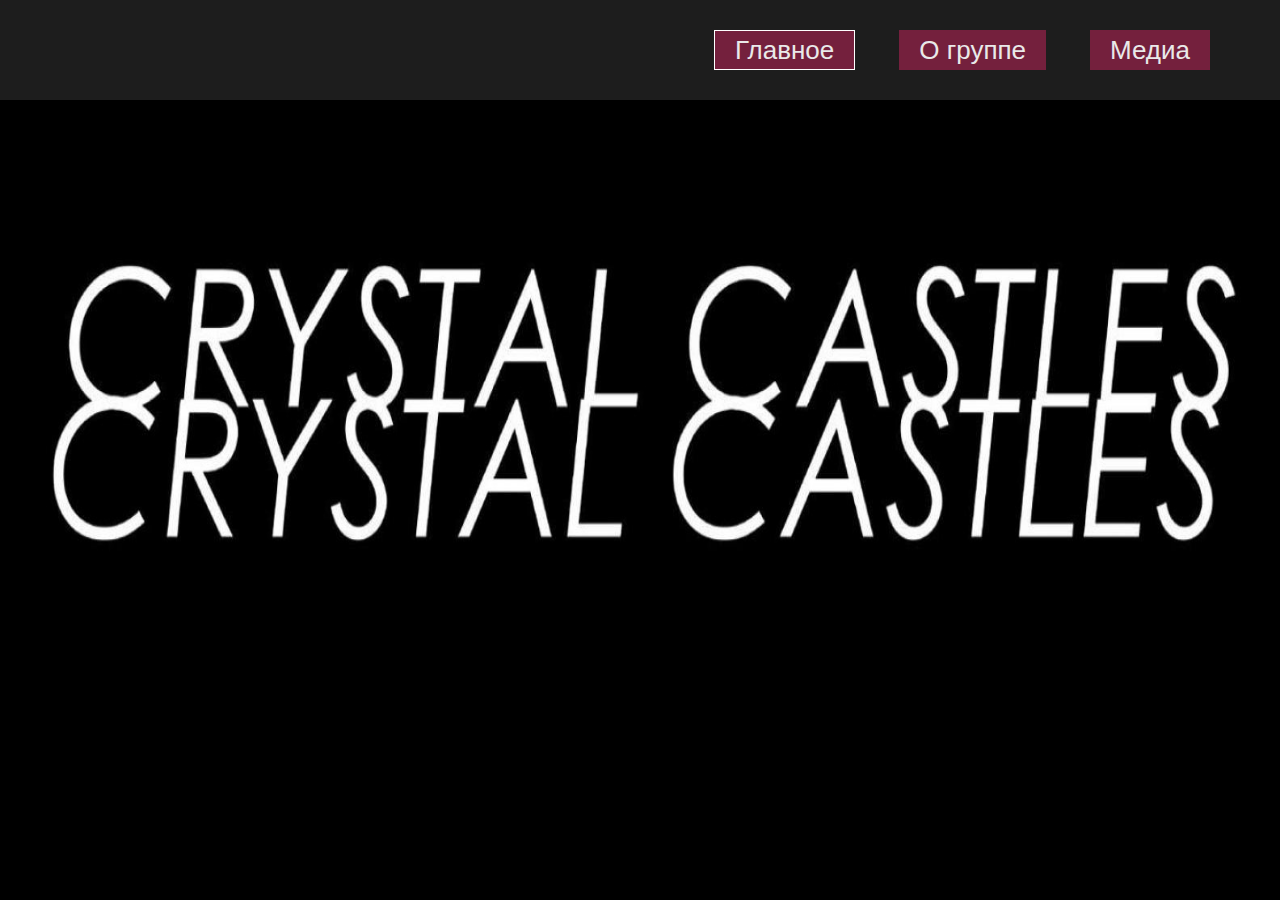
<file: index.html>
<!DOCTYPE html>
<html lang="ru">

<head>
    <meta charset="utf-8" />
    <meta name="viewport" content="width=device-width, initial-scale=1" />
    <meta name="description" content="Crystal Castles" />
    <title>Crystal Castles</title>

    <link rel="stylesheet" href="css/main.css" />

</head>

<body>

    <div class="page">
        <header>
            <div class="buttons">
                <button id="main-btn" class="btn active" title="Главное">Главное</button>
                <button id="about-btn" class="btn" title="О группе">О группе</button>
                <button id="media-btn" class="btn" title="Медиа">Медиа</button>
            </div>
        </header>
        <div class="index-content">
        </div>
    </div>

    <script type="text/javascript" src="./js/menu.js"></script>
</body>

</html>
</file>
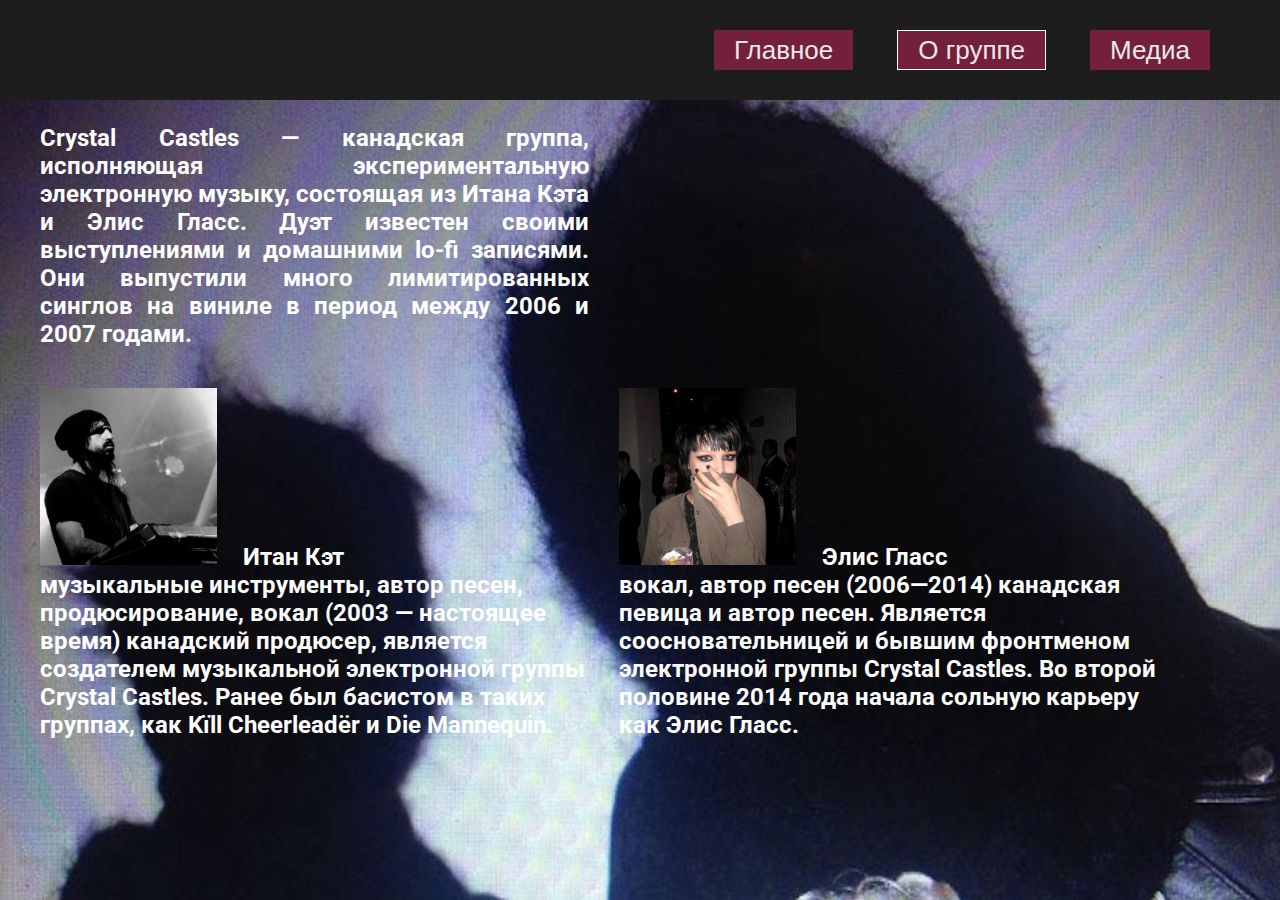
<file: about.html>
<!DOCTYPE html>
<html lang="ru">

<head>
    <meta charset="utf-8" />
    <meta name="viewport" content="width=device-width, initial-scale=1" />
    <meta name="description" content="Crystal Castles" />
    <title>Crystal Castles</title>

    <link rel="stylesheet" href="css/main.css" />

</head>

<body>

    <div class="page">
        <header>
            <div class="buttons">
                <button id="main-btn" class="btn" title="Главное">Главное</button>
                <button id="about-btn" class="btn active" title="О группе">О группе</button>
                <button id="media-btn" class="btn" title="Медиа">Медиа</button>
            </div>
        </header>
        <div class="about-content">
            <div class="vertical-scroller">
                <div class="container">
            <div class="row half-height">
                <div class="cell odd">
                    <p>
                        Crystal Castles — канадская группа, исполняющая экспериментальную электронную музыку, состоящая из Итана Кэта и Элис Гласс. Дуэт известен своими выступлениями и домашними lo-fi записями. Они выпустили много лимитированных синглов на виниле в период между 2006 и 2007 годами.
                    </p>
                </div>
            </div>
            <div class="row half-height">
                <div class="cell odd">
                    <div class="item">
                        <img src="./imgs/ethan.jpg" alt="Итан Кэт">
                        <label>Итан Кэт</label>
                    </div>
                    <div class="description">
                        музыкальные инструменты, автор песен, продюсирование, вокал (2003 — настоящее время)
                        канадский продюсер, является создателем музыкальной электронной группы Crystal Castles. Ранее был басистом в таких группах, как Kïll Cheerleadër и Die Mannequin.
                    </div>
                </div>
                <div class="cell even">
                    <div class="item">
                        <img src="./imgs/Glass.jpg" alt="Элис Гласс">
                        <label>Элис Гласс</label>
                    </div>
                    <div class="description">
                        вокал, автор песен (2006—2014)
                        канадская певица и автор песен. Является соосновательницей и бывшим фронтменом электронной
                        группы Crystal Castles. Во второй половине 2014 года начала сольную карьеру как Элис Гласс.
                    </div>

                </div>
            </div>
                </div>
            </div>
        </div>
    </div>

    <script type="text/javascript" src="./js/menu.js"></script>
</body>

</html>
</file>
<file: css/main.css>
@import url('https://fonts.googleapis.com/css2?family=Roboto:ital,wght@0,300;1,300&display=swap');

html,
body {
    margin: 0;
    font-family: 'Roboto', sans-serif;
    width: 100%;
    height: 100%;
    color: #e9e9e9;
    overflow: hidden;
    min-width: 256px;
}

.page {
    width: 100%;
    height: 100%;
    overflow: hidden;
}

header {
    height: 100px;
    background-color: #1d1d1d;
}

header .buttons {
    height: 100px;
    padding: 30px;
    position: absolute;
    right: 0;
}

.buttons button {
    margin-right: 40px;
    height: 40px;
    font-size: 26px;
    font-weight: 300;
    padding: 0 20px;
    background-color: #74203d;
    border: 0;
    color: #e9e9e9;
}

.buttons button.active {
    border: 1px solid white;
}

.buttons button:hover {
    background-color: #c9396b;
}

.index-content {
    background: url("../imgs/index11.jpg") no-repeat;
    background-size: 100% 100%;
    background-position: center;
    height: calc(100% - 100px);
    width: 100%;
}

.about-content {
    background: url("../imgs/cc_about.jpg") no-repeat;
    background-size: 100% 100%;
    background-position: center;
    /* background-color: #482220; */
    height: calc(100% - 100px);
    width: 100%;
    font-size: 24px;
    font-weight: bold;
    color: #fefefe;
}

.media-content {
    background: url("../imgs/media.jpg") no-repeat;
    background-size: 100% 100%;
    background-position: center;
    height: calc(100% - 100px);
    width: 100%;
    font-size: 22px;
    color: #d7549d;
}

.media-content img {
    width: 300px;
    height: 300px;
    object-fit: contain;
    margin-top: 25px;
}

.media-content .container {
    display: block;
    height: auto;
    margin: 0 auto;
    width: 80%;
}

.vertical-scroller {
    overflow-y: auto;
    overflow-x: hidden;
    height: 100%;
    width: 100%;
}

.row {
    padding: 0 20px 0 40px;
    height: auto;
    margin-bottom: 10px;
    display: inline-block;
    width: calc(100% - 60px);
}

.row.half-height {
    height: calc((100% - 100px) / 2);
}

.row .cell {
    width: 45%;
    display: inline;
    float: left;
    height: auto;
}

.description {
    width: 100%;
}

.cell {
    height: auto;
}

.item img {
    width: 177px;
    height: 177px;
    object-fit: contain;
}

.item label {
    padding-left: 20px;
}

.cell p {
    text-align: justify;
}

.cell.odd {
    margin-right: 15px;
}

.cell.odd div {
    float: right;
}

.cell.even {
    margin-left: 15px;
}

.cell.even div {
    float: left;
}

figure {
    margin: 0;
}

figure audio {
    margin-left: -30px;
}

.cell div.item {
    float: left;
}

@media (orientation: portrait) {
    .index-content {
        background-size: contain;
        background-color: black;
    }

    .about-content {
        background-size: cover;
    }

    .media-content {
        background-size: cover;
    }
}

@media only screen and (max-width: 700px) {
    .media-content img {
        width: 250px;
        height: 250px;
    }
    .media-content, .media-content h3 {
        font-size: 20px;
    }
    figure audio {
        width: 200px;
        height: 50px;
    }
}

@media only screen and (max-width: 600px) {
    .buttons button {
        margin-right: 10px;
        height: 40px;
        font-size: 18px;
        padding: 0 16px;
    }
    .about-content {
        font-size: 20px;
    }
    .media-content, .media-content h3 {
        font-size: 18px;
    }
    .media-content .container {
        width: 90%;
    }
    .media-content img {
        width: 200px;
        height: 200px;
    }
    figure audio {
        width: 180px;
    }
}

@media only screen and (max-width: 500px) {
    .about-content .item img {
        width: 130px;
    }
}

@media only screen and (max-width: 400px) {
    .buttons button {
        margin-right: 0;
        height: 40px;
        font-size: 14px;
        padding: 0 12px;
    }

    .media-content img {
        width: 250px;
        height: 250px;
    }
}

@media only screen and (max-width: 300px) {
    .buttons button {
        font-size: 10px;
    }
}
</file>
